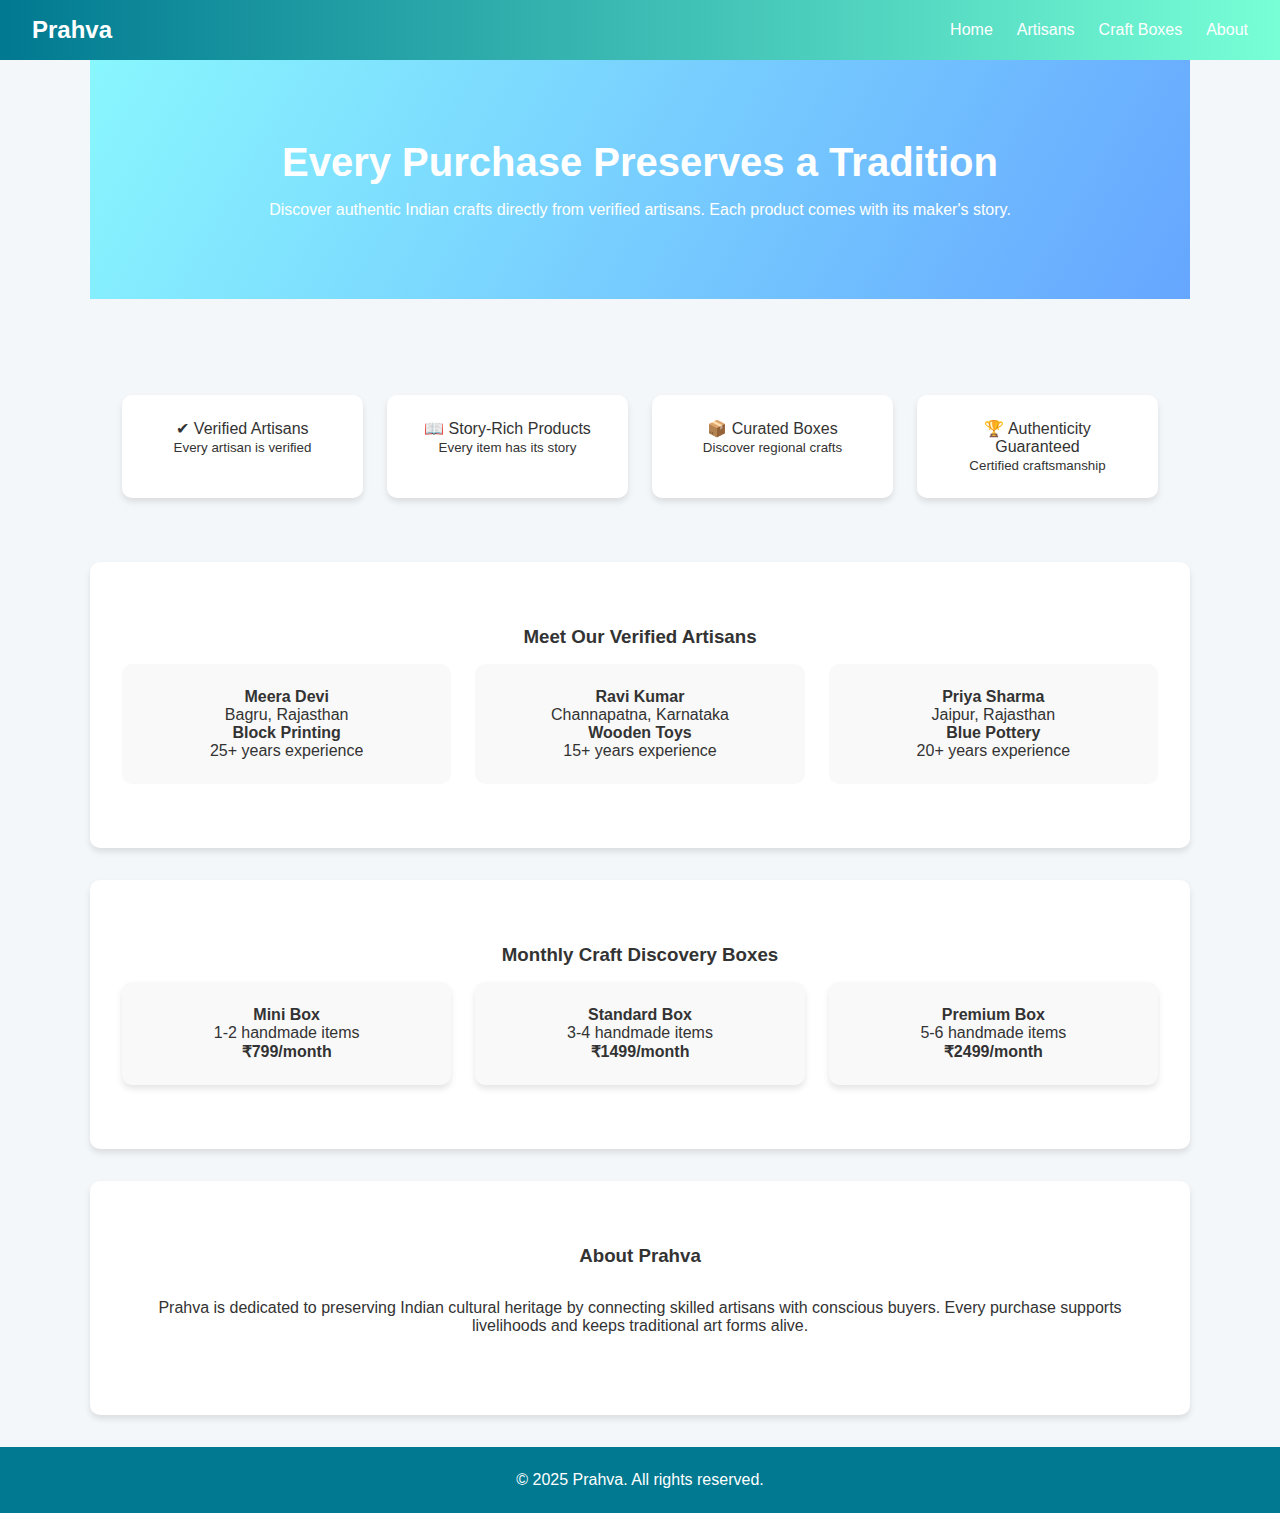
<file: index.html>
<!DOCTYPE html>
<html lang="en">
<head>
  <meta charset="UTF-8">
  <meta name="viewport" content="width=device-width, initial-scale=1.0">
  <title>Prahva</title>
  <style>
    * { margin: 0; padding: 0; box-sizing: border-box; font-family: 'Segoe UI', Tahoma, Geneva, Verdana, sans-serif; }
    body { background: #f4f7f9; color: #333; scroll-behavior: smooth; }
    header { background: linear-gradient(90deg, #007991, #78ffd6); color: #fff; padding: 1rem 2rem; display: flex; justify-content: space-between; align-items: center; position: sticky; top: 0; z-index: 1000; }
    header h1 { font-size: 1.5rem; }
    nav ul { display: flex; list-style: none; gap: 1.5rem; }
    nav ul li a { text-decoration: none; color: #fff; font-weight: 500; }
    nav ul li a:hover { text-decoration: underline; }
    section { padding: 4rem 2rem; max-width: 1100px; margin: auto; }
    .hero { text-align: center; padding: 5rem 2rem; background: linear-gradient(120deg, #89f7fe, #66a6ff); color: #fff; }
    .hero h2 { font-size: 2.5rem; margin-bottom: 1rem; }
    .features { display: grid; grid-template-columns: repeat(auto-fit, minmax(220px, 1fr)); gap: 1.5rem; margin-top: 2rem; }
    .card { background: #fff; padding: 1.5rem; border-radius: 10px; box-shadow: 0 4px 6px rgba(0,0,0,0.1); text-align: center; }
    .artisans, .craft-boxes, .about { background: #fff; border-radius: 10px; box-shadow: 0 4px 6px rgba(0,0,0,0.1); margin-bottom: 2rem; }
    .artisans h3, .craft-boxes h3, .about h3 { margin-bottom: 1rem; text-align: center; }
    .artisan-list { display: grid; grid-template-columns: repeat(auto-fit, minmax(250px, 1fr)); gap: 1.5rem; }
    .artisan { padding: 1.5rem; border-radius: 10px; background: #f9f9f9; text-align: center; }
    .box-options { display: flex; flex-wrap: wrap; gap: 1.5rem; justify-content: center; }
    .box { flex: 1; min-width: 250px; background: #f9f9f9; padding: 1.5rem; border-radius: 10px; text-align: center; box-shadow: 0 4px 6px rgba(0,0,0,0.1); }
    footer { background: #007991; color: #fff; text-align: center; padding: 1.5rem; margin-top: 2rem; }
  </style>
</head>
<body>
  <header>
    <h1>Prahva</h1>
    <nav>
      <ul>
        <li><a href="#hero">Home</a></li>
        <li><a href="#artisans">Artisans</a></li>
        <li><a href="#craft-boxes">Craft Boxes</a></li>
        <li><a href="#about">About</a></li>
      </ul>
    </nav>
  </header>

  <section id="hero" class="hero">
    <h2>Every Purchase Preserves a Tradition</h2>
    <p>Discover authentic Indian crafts directly from verified artisans. Each product comes with its maker's story.</p>
  </section>

  <section class="features">
    <div class="card">✔ Verified Artisans<br><small>Every artisan is verified</small></div>
    <div class="card">📖 Story-Rich Products<br><small>Every item has its story</small></div>
    <div class="card">📦 Curated Boxes<br><small>Discover regional crafts</small></div>
    <div class="card">🏆 Authenticity Guaranteed<br><small>Certified craftsmanship</small></div>
  </section>

  <section id="artisans" class="artisans">
    <h3>Meet Our Verified Artisans</h3>
    <div class="artisan-list">
      <div class="artisan">
        <h4>Meera Devi</h4>
        <p>Bagru, Rajasthan</p>
        <p><b>Block Printing</b></p>
        <p>25+ years experience</p>
      </div>
      <div class="artisan">
        <h4>Ravi Kumar</h4>
        <p>Channapatna, Karnataka</p>
        <p><b>Wooden Toys</b></p>
        <p>15+ years experience</p>
      </div>
      <div class="artisan">
        <h4>Priya Sharma</h4>
        <p>Jaipur, Rajasthan</p>
        <p><b>Blue Pottery</b></p>
        <p>20+ years experience</p>
      </div>
    </div>
  </section>

  <section id="craft-boxes" class="craft-boxes">
    <h3>Monthly Craft Discovery Boxes</h3>
    <div class="box-options">
      <div class="box">
        <h4>Mini Box</h4>
        <p>1-2 handmade items</p>
        <p><b>₹799/month</b></p>
      </div>
      <div class="box">
        <h4>Standard Box</h4>
        <p>3-4 handmade items</p>
        <p><b>₹1499/month</b></p>
      </div>
      <div class="box">
        <h4>Premium Box</h4>
        <p>5-6 handmade items</p>
        <p><b>₹2499/month</b></p>
      </div>
    </div>
  </section>

  <section id="about" class="about">
    <h3>About Prahva</h3>
    <p style="text-align:center; padding: 1rem 2rem;">Prahva is dedicated to preserving Indian cultural heritage by connecting skilled artisans with conscious buyers. Every purchase supports livelihoods and keeps traditional art forms alive.</p>
  </section>

  <footer>
    <p>© 2025 Prahva. All rights reserved.</p>
  </footer>
</body>
</html>
</file>
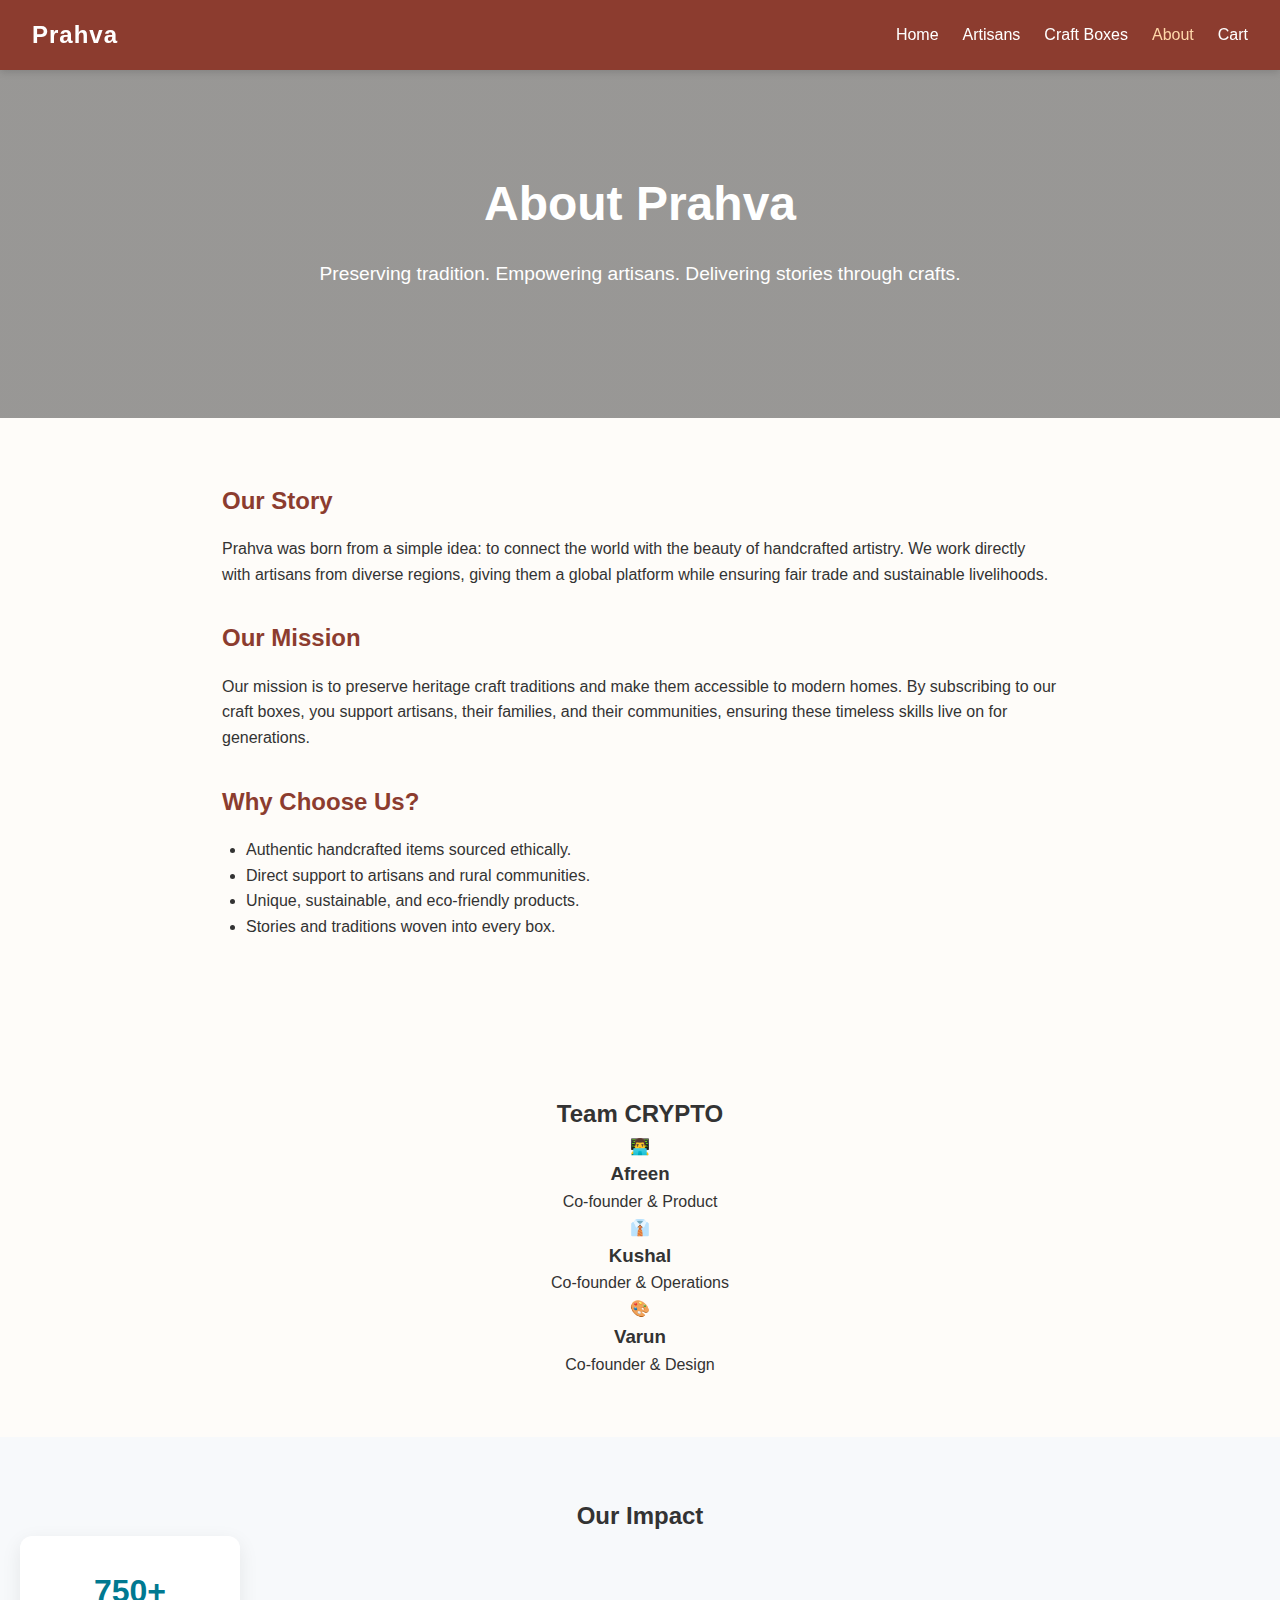
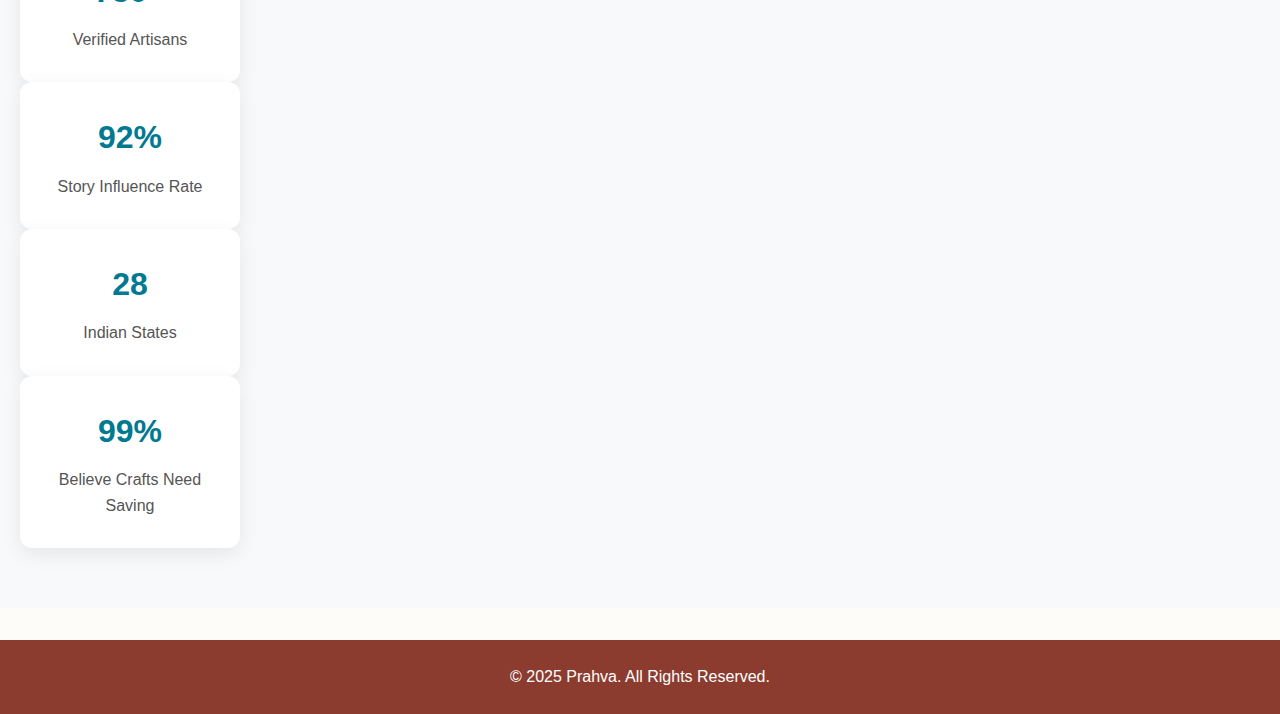
<file: about.html>
<!DOCTYPE html>
<html lang="en">
<head>
  <meta charset="UTF-8">
  <meta name="viewport" content="width=device-width, initial-scale=1.0">
  <title>Prahva - About Us</title>
  <link rel="stylesheet" href="style.css">
</head>
<body>
  <!-- Navbar -->
  <header>
    <nav class="navbar">
      <div class="logo">Prahva</div>
      <ul class="nav-links">
        <li><a href="index.html">Home</a></li>
        <li><a href="artisans.html">Artisans</a></li>
        <li><a href="craft-boxes.html">Craft Boxes</a></li>
        <li><a href="about.html" class="active">About</a></li>
        <li><a href="cart.html">Cart</a></li>
      </ul>
    </nav>
  </header>

  <!-- Hero -->
  <section class="hero">
    <div class="hero-content">
      <h1>About Prahva</h1>
      <p>Preserving tradition. Empowering artisans. Delivering stories through crafts.</p>
    </div>
  </section>

  <!-- About Content -->
  <section style="padding: 4rem 2rem; max-width: 900px; margin: auto;">
    <h2 style="color:#8c3c2f; margin-bottom:1rem;">Our Story</h2>
    <p style="margin-bottom:2rem;">
      Prahva was born from a simple idea: to connect the world with the beauty of handcrafted artistry. 
      We work directly with artisans from diverse regions, giving them a global platform while ensuring 
      fair trade and sustainable livelihoods.
    </p>

    <h2 style="color:#8c3c2f; margin-bottom:1rem;">Our Mission</h2>
    <p style="margin-bottom:2rem;">
      Our mission is to preserve heritage craft traditions and make them accessible to modern homes. 
      By subscribing to our craft boxes, you support artisans, their families, and their communities, 
      ensuring these timeless skills live on for generations.
    </p>

    <h2 style="color:#8c3c2f; margin-bottom:1rem;">Why Choose Us?</h2>
    <ul style="margin-left:1.5rem; margin-bottom:2rem; list-style:disc;">
      <li>Authentic handcrafted items sourced ethically.</li>
      <li>Direct support to artisans and rural communities.</li>
      <li>Unique, sustainable, and eco-friendly products.</li>
      <li>Stories and traditions woven into every box.</li>
    </ul>
  </section>

  <section class="team">
  <h2>Team CRYPTO</h2>
  <div class="team-cards">
    <div class="team-card">
      <div class="avatar">👨‍💻</div>
      <h3>Afreen</h3>
      <p>Co-founder & Product</p>
    </div>
    <div class="team-card">
      <div class="avatar">👔</div>
      <h3>Kushal</h3>
      <p>Co-founder & Operations</p>
    </div>
    <div class="team-card">
      <div class="avatar">🎨</div>
      <h3>Varun</h3>
      <p>Co-founder & Design</p>
    </div>
  </div>
</section>

<section class="impact">
  <h2>Our Impact</h2>
  <div class="impact-cards">
    <div class="impact-card">
      <h3>750+</h3>
      <p>Verified Artisans</p>
    </div>
    <div class="impact-card">
      <h3>92%</h3>
      <p>Story Influence Rate</p>
    </div>
    <div class="impact-card">
      <h3>28</h3>
      <p>Indian States</p>
    </div>
    <div class="impact-card">
      <h3>99%</h3>
      <p>Believe Crafts Need Saving</p>
    </div>
  </div>
</section>

  <footer>
    <p>&copy; 2025 Prahva. All Rights Reserved.</p>
  </footer>
</body>
</html>
</file>
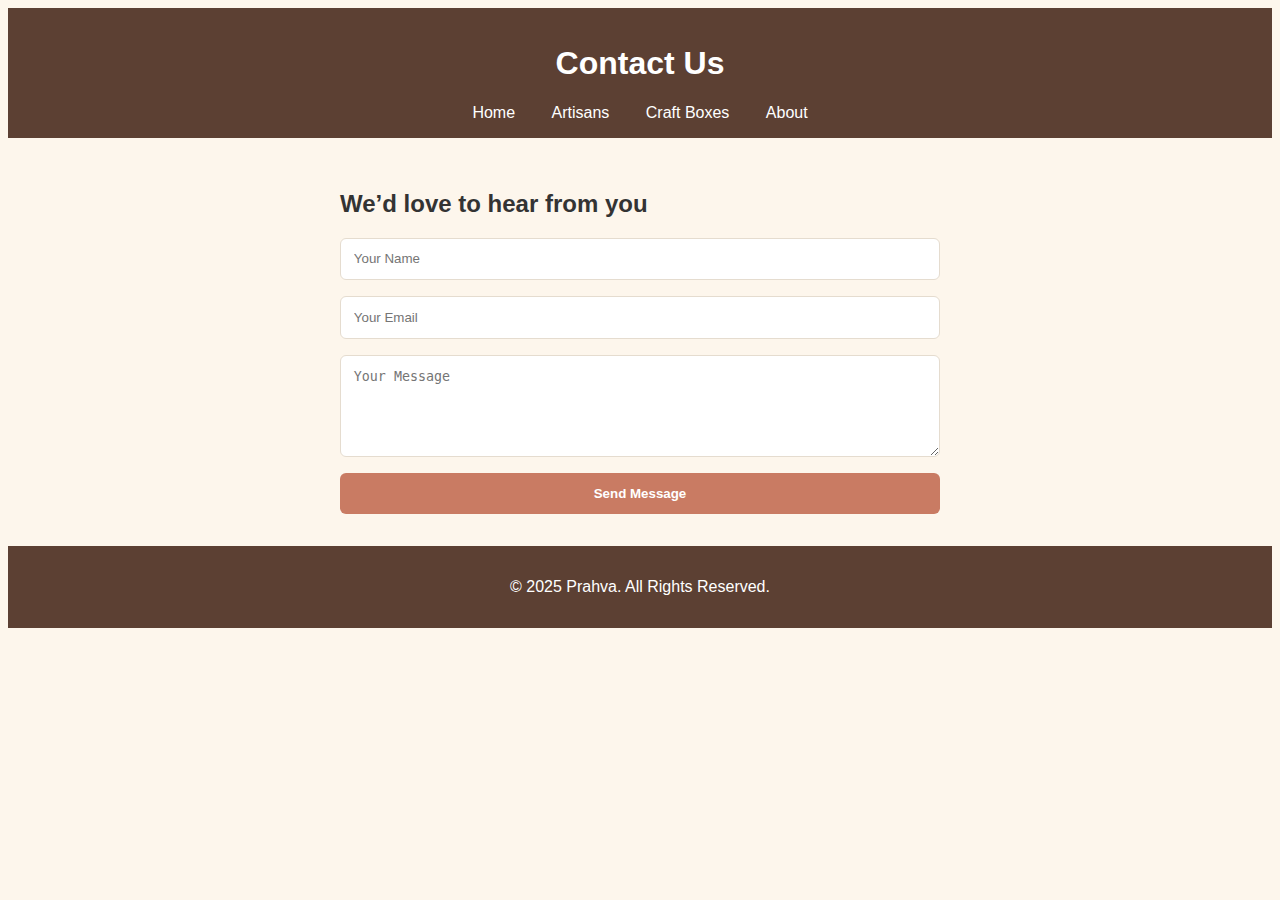
<file: contact.html>
<!DOCTYPE html>
<html lang="en">
<head>
  <meta charset="UTF-8">
  <meta name="viewport" content="width=device-width, initial-scale=1.0">
  <title>Prahva - Contact</title>
  <style>
    body { background: #fdf6ec; font-family: 'Segoe UI', Tahoma, Geneva, Verdana, sans-serif; color: #333; }
    header, footer { background: #5c4033; color: #fff; padding: 1rem 2rem; text-align: center; }
    nav a { margin: 0 1rem; text-decoration: none; color: #fff; }
    nav a:hover { color: #c97b63; }
    .container { padding: 2rem; max-width: 600px; margin: auto; }
    form { display: flex; flex-direction: column; gap: 1rem; }
    input, textarea { padding: 0.8rem; border: 1px solid #e5dccf; border-radius: 6px; }
    button { background: #c97b63; color: #fff; padding: 0.8rem; border: none; border-radius: 6px; cursor: pointer; font-weight: 600; }
    button:hover { background: #8d9779; }
  </style>
</head>
<body>
  <header>
    <h1>Contact Us</h1>
    <nav>
      <a href="index.html">Home</a>
      <a href="artisans.html">Artisans</a>
      <a href="craft-boxes.html">Craft Boxes</a>
      <a href="about.html">About</a>
    </nav>
  </header>

  <div class="container">
    <h2>We’d love to hear from you</h2>
    <form>
      <input type="text" placeholder="Your Name" required>
      <input type="email" placeholder="Your Email" required>
      <textarea placeholder="Your Message" rows="5" required></textarea>
      <button type="submit">Send Message</button>
    </form>
  </div>

  <footer>
    <p>&copy; 2025 Prahva. All Rights Reserved.</p>
  </footer>
</body>
</html>
</file>
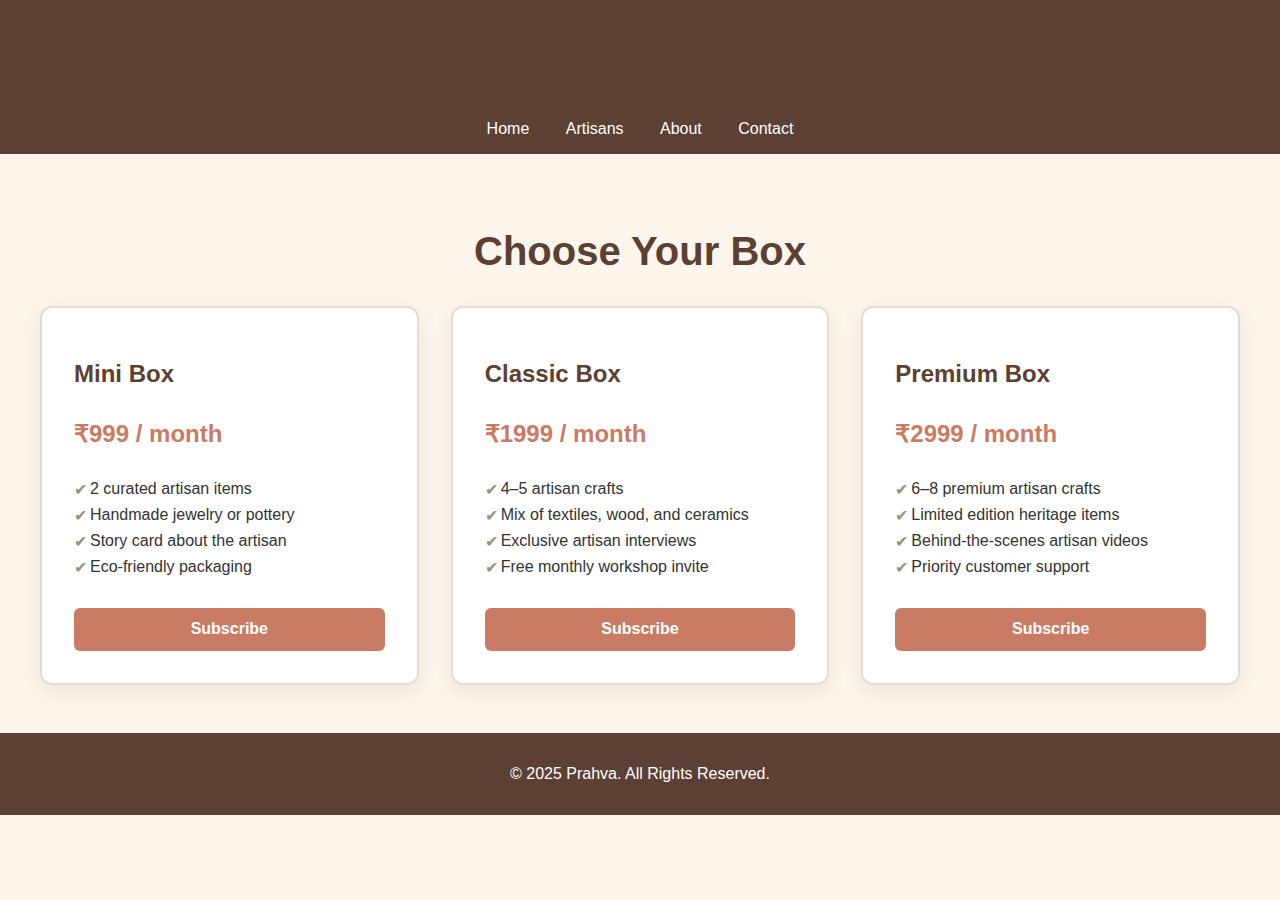
<file: craft-boxes.html>
<!DOCTYPE html>
<html lang="en">
<head>
  <meta charset="UTF-8">
  <meta name="viewport" content="width=device-width, initial-scale=1.0">
  <title>Prahva - Craft Boxes</title>
  <style>
    body { background: #fdf6ec; font-family: 'Segoe UI', Tahoma, Geneva, Verdana, sans-serif; color: #333; margin: 0; }
    header, footer { background: #5c4033; color: #fff; padding: 1rem 2rem; text-align: center; }
    nav a { margin: 0 1rem; text-decoration: none; color: #fff; font-weight: 500; }
    nav a:hover { color: #c97b63; }
    .container { padding: 3rem 2rem; max-width: 1200px; margin: auto; }
    h1 { color: #5c4033; margin-bottom: 2rem; font-size: 2.5rem; text-align: center; }

    .boxes { display: grid; grid-template-columns: repeat(auto-fit, minmax(280px, 1fr)); gap: 2rem; }
    .box { background: #fff; border: 2px solid #e5dccf; border-radius: 12px; box-shadow: 0 6px 20px rgba(0,0,0,0.08); padding: 2rem; transition: transform 0.3s; display: flex; flex-direction: column; justify-content: space-between; }
    .box:hover { transform: translateY(-8px); }
    .box h2 { color: #5c4033; margin-bottom: 0.5rem; }
    .price { font-size: 1.5rem; font-weight: bold; color: #c97b63; margin-bottom: 1rem; }
    ul { list-style: none; padding: 0; margin-bottom: 1.5rem; }
    ul li { margin-bottom: 0.5rem; padding-left: 1rem; position: relative; }
    ul li::before { content: "✔"; color: #8d9779; position: absolute; left: 0; }
    .subscribe-btn { background: #c97b63; color: #fff; padding: 0.8rem; border: none; border-radius: 6px; cursor: pointer; font-weight: 600; text-align: center; text-decoration: none; display: inline-block; }
    .subscribe-btn:hover { background: #8d9779; }
  </style>
</head>
<body>
  <header>
    <h1>Craft Box Subscriptions</h1>
    <nav>
      <a href="index.html">Home</a>
      <a href="artisans.html">Artisans</a>
      <a href="about.html">About</a>
      <a href="contact.html">Contact</a>
    </nav>
  </header>

  <div class="container">
    <h1>Choose Your Box</h1>
    <div class="boxes">
      <!-- Mini Box -->
      <div class="box">
        <h2>Mini Box</h2>
        <p class="price">₹999 / month</p>
        <ul>
          <li>2 curated artisan items</li>
          <li>Handmade jewelry or pottery</li>
          <li>Story card about the artisan</li>
          <li>Eco-friendly packaging</li>
        </ul>
        <a href="#" class="subscribe-btn">Subscribe</a>
      </div>

      <!-- Classic Box -->
      <div class="box">
        <h2>Classic Box</h2>
        <p class="price">₹1999 / month</p>
        <ul>
          <li>4–5 artisan crafts</li>
          <li>Mix of textiles, wood, and ceramics</li>
          <li>Exclusive artisan interviews</li>
          <li>Free monthly workshop invite</li>
        </ul>
        <a href="#" class="subscribe-btn">Subscribe</a>
      </div>

      <!-- Premium Box -->
      <div class="box">
        <h2>Premium Box</h2>
        <p class="price">₹2999 / month</p>
        <ul>
          <li>6–8 premium artisan crafts</li>
          <li>Limited edition heritage items</li>
          <li>Behind-the-scenes artisan videos</li>
          <li>Priority customer support</li>
        </ul>
        <a href="#" class="subscribe-btn">Subscribe</a>
      </div>
    </div>
  </div>

  <footer>
    <p>&copy; 2025 Prahva. All Rights Reserved.</p>
  </footer>
</body>
</html>
</file>
<file: style.css>
/* Reset & Base */
* {
  margin: 0;
  padding: 0;
  box-sizing: border-box;
  font-family: "Segoe UI", Roboto, sans-serif;
}

body {
  background: #fefcf9; /* soft cream */
  color: #333;
  line-height: 1.6;
}

/* Navbar */
header {
  background: #8c3c2f; /* earthy terracotta */
  color: white;
  padding: 1rem 2rem;
  box-shadow: 0 2px 8px rgba(0,0,0,0.15);
  position: sticky;
  top: 0;
  z-index: 1000;
}

.navbar {
  display: flex;
  justify-content: space-between;
  align-items: center;
}

.logo {
  font-size: 1.5rem;
  font-weight: bold;
  letter-spacing: 1px;
}

.nav-links {
  list-style: none;
  display: flex;
  gap: 1.5rem;
}

.nav-links a {
  color: white;
  text-decoration: none;
  font-weight: 500;
  transition: color 0.3s ease;
}

.nav-links a:hover,
.nav-links a.active {
  color: #ffd7a9; /* warm highlight */
}

/* Hero Section */
.hero {
  background: linear-gradient(rgba(0,0,0,0.4), rgba(0,0,0,0.4)),
              url("https://images.unsplash.com/photo-1600768673249-2a2e66d7e2e4?auto=format&fit=crop&w=1600&q=80")
              center/cover no-repeat;
  color: white;
  text-align: center;
  padding: 6rem 2rem;
}

.hero-content {
  max-width: 700px;
  margin: auto;
  animation: fadeIn 1.5s ease-in-out;
}

.hero h1 {
  font-size: 3rem;
  margin-bottom: 1rem;
}

.hero p {
  font-size: 1.2rem;
  margin-bottom: 2rem;
}

.btn {
  display: inline-block;
  padding: 0.75rem 1.5rem;
  background: #ffd7a9;
  color: #8c3c2f;
  border-radius: 30px;
  text-decoration: none;
  font-weight: bold;
  transition: background 0.3s ease;
}

.btn:hover {
  background: #ffb86b;
}

/* Team Section */
.team {
  text-align: center;
  padding: 60px 20px;
}

.team-container {
  display: flex;
  justify-content: center;
  align-items: stretch;
  gap: 40px;
  flex-wrap: nowrap;
}

.team-member {
  background: #fff;
  border-radius: 12px;
  box-shadow: 0 6px 20px rgba(0,0,0,0.08);
  padding: 20px;
  max-width: 250px;
  flex: 1;
  text-align: center;
  transition: transform 0.3s ease;
}

.team-member:hover {
  transform: translateY(-8px);
}

.team-member img {
  width: 120px;
  height: 120px;
  border-radius: 50%;
  margin-bottom: 15px;
  object-fit: cover;
}

/* Impact Section */
.impact {
  text-align: center;
  padding: 60px 20px;
  background: #f7f9fb;
}

.impact-container {
  display: flex;
  justify-content: center;
  align-items: stretch;
  gap: 40px;
  flex-wrap: nowrap;
}

.impact-card {
  background: #fff;
  border-radius: 12px;
  box-shadow: 0 6px 20px rgba(0,0,0,0.08);
  padding: 30px;
  flex: 1;
  max-width: 220px;
  transition: transform 0.3s ease, background 0.3s ease;
}

.impact-card:hover {
  transform: translateY(-8px);
  background: #e6f7f1;
}

.impact-card h3 {
  font-size: 2rem;
  color: #007991;
  margin-bottom: 10px;
}

.impact-card p {
  font-size: 1rem;
  color: #555;
}

@media (max-width: 768px) {
  .team-container,
  .impact-container {
    flex-wrap: wrap;
  }
}

.highlights {
  display: grid;
  grid-template-columns: repeat(auto-fit, minmax(250px, 1fr));
  gap: 2rem;
  padding: 4rem 2rem;
}

.highlight-card {
  background: white;
  padding: 2rem;
  border-radius: 12px;
  box-shadow: 0 4px 12px rgba(0,0,0,0.1);
  text-align: center;
  transition: transform 0.3s ease, box-shadow 0.3s ease;
}

.highlight-card:hover {
  transform: translateY(-6px);
  box-shadow: 0 6px 18px rgba(0,0,0,0.15);
}

.highlight-card h2 {
  color: #8c3c2f;
  margin-bottom: 1rem;
}

/* Footer */
footer {
  background: #8c3c2f;
  color: white;
  text-align: center;
  padding: 1.5rem;
  margin-top: 2rem;
}

/* Animations */
@keyframes fadeIn {
  from { opacity: 0; transform: translateY(20px); }
  to { opacity: 1; transform: translateY(0); }
}
</file>
